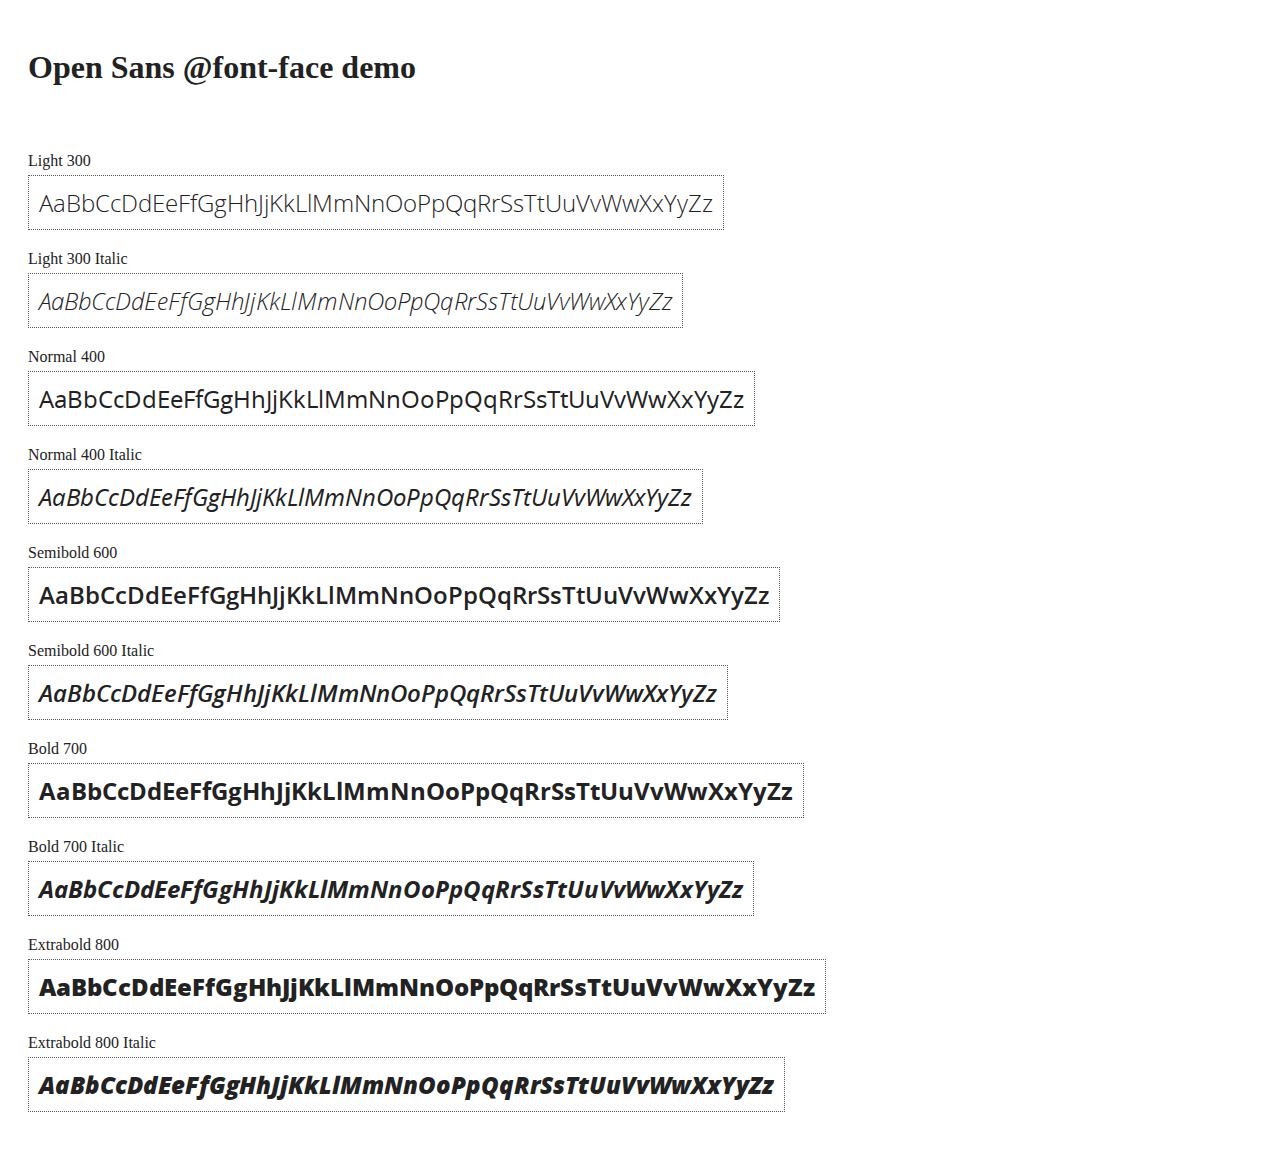
<file: angular-1.6.4/docs/components/open-sans-fontface-1.4.0/index.html>
<!DOCTYPE html>
<html>
	<head>
		<title>Open Sans @font-face demo</title>
		<meta charset="UTF-8" />
		<link rel="stylesheet" href="open-sans.css" type="text/css" />
		<style>
		body {
			padding: 20px;
			color: #222;
			background: #fff;
		}

		span { display: block; }

		.font-demo {
			display: inline-block;
			margin: 5px 0 20px;
			padding: 10px;
			border: 1px dotted #555;
			font-family: 'Open Sans';
			font-size: 24px;
		}
		</style>
	</head>
	<body>
		<h1>Open Sans @font-face demo</h1>
		<div style="margin-bottom:20px">
			<iframe src="http://ghbtns.com/github-btn.html?user=FontFaceKit&amp;repo=open-sans&amp;type=watch&amp;count=true"
					style="width:110px;height:20px;border:0"></iframe>
			<iframe src="http://ghbtns.com/github-btn.html?user=FontFaceKit&amp;repo=open-sans&amp;type=fork&amp;count=true"
					style="width:95px;height:20px;border:0"></iframe>
		</div>

		<span>Light 300</span>
		<div class="font-demo" style="font-weight:300">
			AaBbCcDdEeFfGgHhJjKkLlMmNnOoPpQqRrSsTtUuVvWwXxYyZz
		</div>

		<span>Light 300 Italic</span>
		<div class="font-demo" style="font-weight:300;font-style:italic">
			AaBbCcDdEeFfGgHhJjKkLlMmNnOoPpQqRrSsTtUuVvWwXxYyZz
		</div>

		<span>Normal 400</span>
		<div class="font-demo">
			AaBbCcDdEeFfGgHhJjKkLlMmNnOoPpQqRrSsTtUuVvWwXxYyZz
		</div>

		<span>Normal 400 Italic</span>
		<div class="font-demo" style="font-style:italic">
			AaBbCcDdEeFfGgHhJjKkLlMmNnOoPpQqRrSsTtUuVvWwXxYyZz
		</div>

		<span>Semibold 600</span>
		<div class="font-demo" style="font-weight:600">
			AaBbCcDdEeFfGgHhJjKkLlMmNnOoPpQqRrSsTtUuVvWwXxYyZz
		</div>

		<span>Semibold 600 Italic</span>
		<div class="font-demo" style="font-weight:600;font-style:italic">
			AaBbCcDdEeFfGgHhJjKkLlMmNnOoPpQqRrSsTtUuVvWwXxYyZz
		</div>

		<span>Bold 700</span>
		<div class="font-demo" style="font-weight:700">
			AaBbCcDdEeFfGgHhJjKkLlMmNnOoPpQqRrSsTtUuVvWwXxYyZz
		</div>

		<span>Bold 700 Italic</span>
		<div class="font-demo" style="font-weight:700;font-style:italic">
			AaBbCcDdEeFfGgHhJjKkLlMmNnOoPpQqRrSsTtUuVvWwXxYyZz
		</div>

		<span>Extrabold 800</span>
		<div class="font-demo" style="font-weight:800">
			AaBbCcDdEeFfGgHhJjKkLlMmNnOoPpQqRrSsTtUuVvWwXxYyZz
		</div>

		<span>Extrabold 800 Italic</span>
		<div class="font-demo" style="font-weight:800;font-style:italic">
			AaBbCcDdEeFfGgHhJjKkLlMmNnOoPpQqRrSsTtUuVvWwXxYyZz
		</div>
	</body>
</html>
</file>
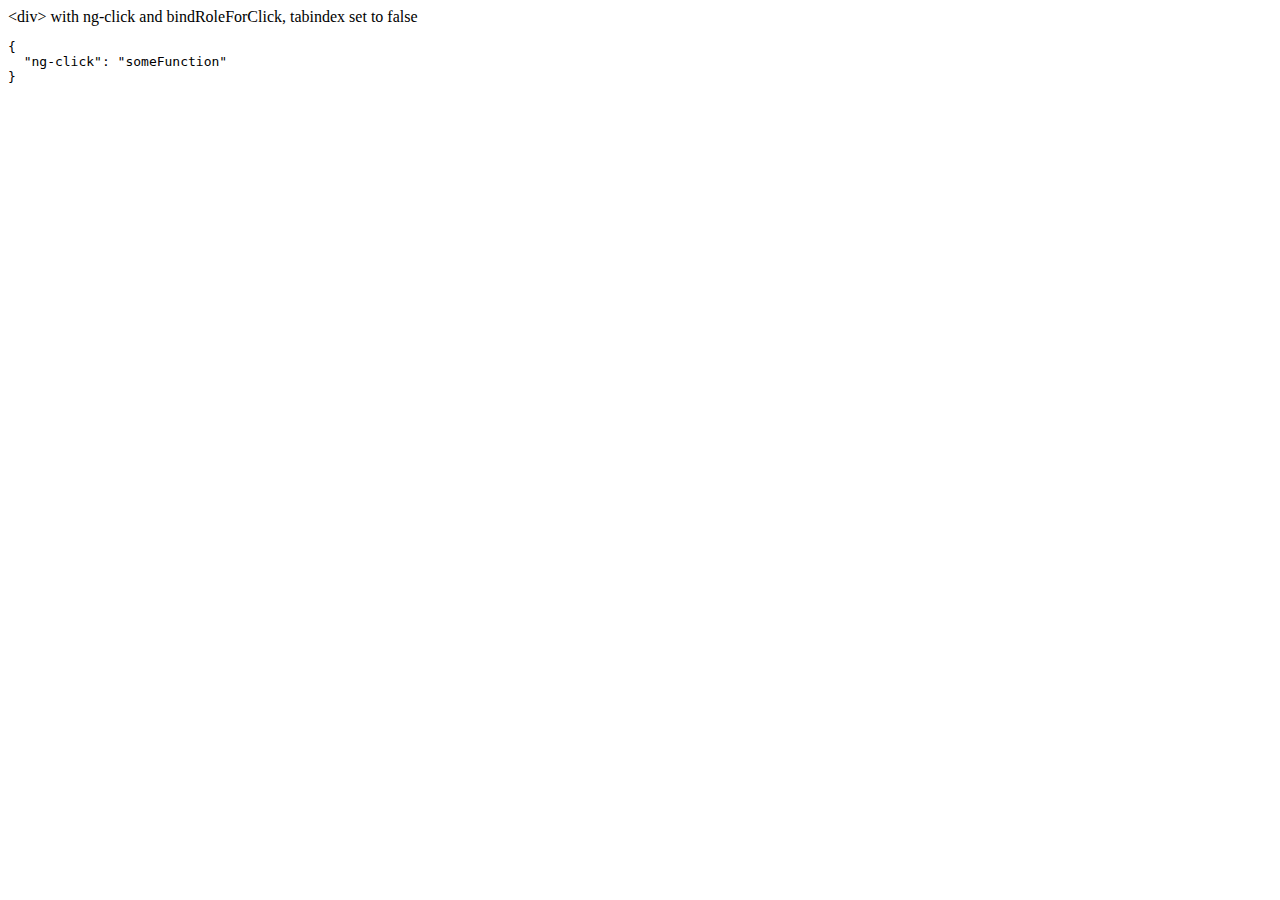
<file: angular-1.6.4/docs/examples/example-accessibility-ng-click/index.html>
<!doctype html>
<html lang="en">
<head>
  <meta charset="UTF-8">
  <title>Example - example-accessibility-ng-click</title>
  

  <script src="../../../angular.min.js"></script>
  <script src="../../../angular-aria.js"></script>
  

  
</head>
<body ng-app="ngAria_ngClickExample">
   <div ng-click="someFunction" show-attrs>
   &lt;div&gt; with ng-click and bindRoleForClick, tabindex set to false
 </div>
<script>
 angular.module('ngAria_ngClickExample', ['ngAria'], function config($ariaProvider) {
   $ariaProvider.config({
     bindRoleForClick: false,
     tabindex: false
   });
 })
 .directive('showAttrs', function() {
   return function(scope, el, attrs) {
     var pre = document.createElement('pre');
     el.after(pre);
     scope.$watch(function() {
       var attrs = {};
       Array.prototype.slice.call(el[0].attributes, 0).forEach(function(item) {
         if (item.name !== 'show-attrs') {
           attrs[item.name] = item.value;
         }
       });
       return attrs;
     }, function(newAttrs, oldAttrs) {
       pre.textContent = JSON.stringify(newAttrs, null, 2);
     }, true);
   }
 });
</script>
</body>
</html>
</file>
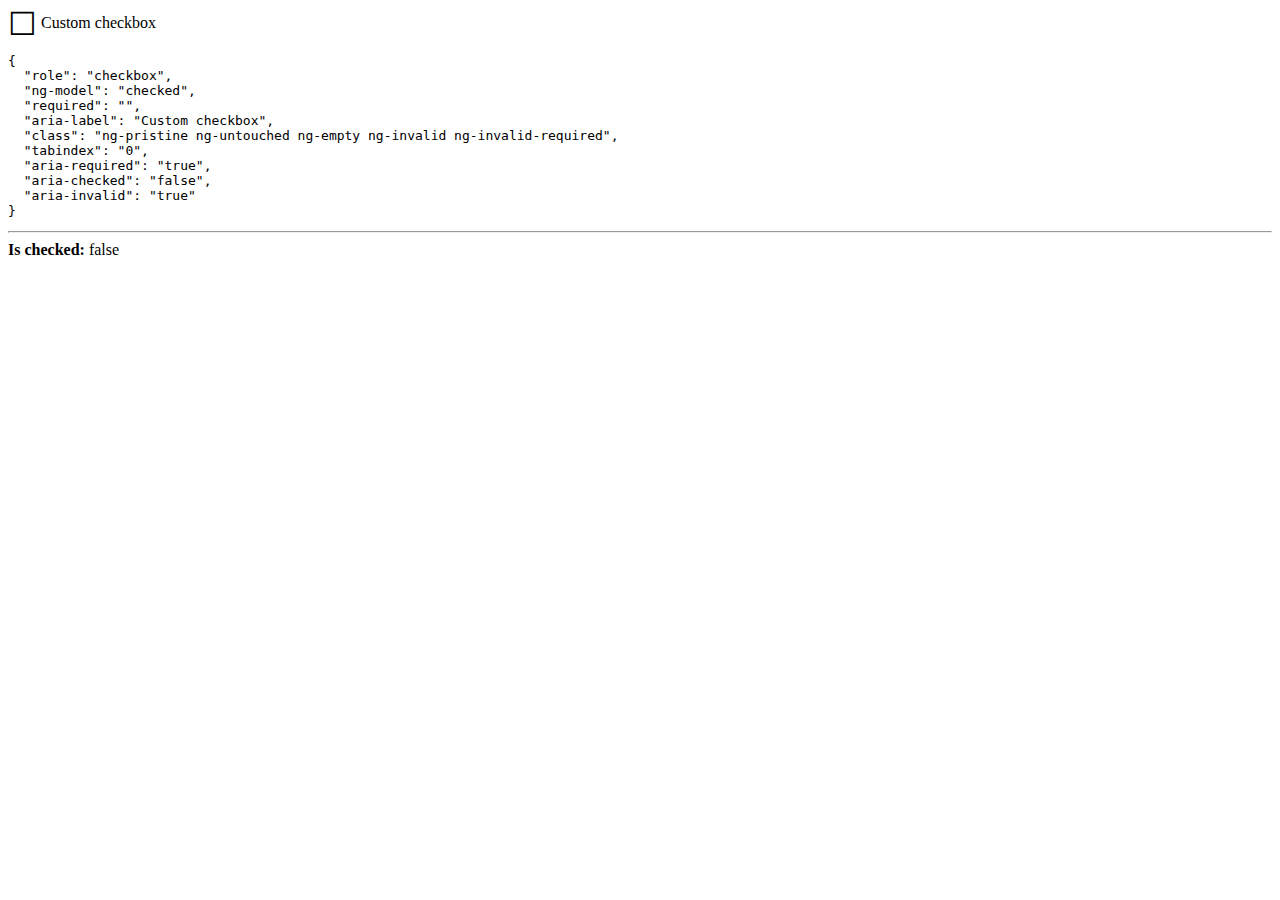
<file: angular-1.6.4/docs/examples/example-accessibility-ng-model/index.html>
<!doctype html>
<html lang="en">
<head>
  <meta charset="UTF-8">
  <title>Example - example-accessibility-ng-model</title>
  <link href="style.css" rel="stylesheet" type="text/css">
  

  <script src="../../../angular.min.js"></script>
  <script src="../../../angular-aria.js"></script>
  <script src="script.js"></script>
  

  
</head>
<body ng-app="ngAria_ngModelExample">
  <form>
  <custom-checkbox role="checkbox" ng-model="checked" required
      aria-label="Custom checkbox" show-attrs>
    Custom checkbox
  </custom-checkbox>
</form>
<hr />
<b>Is checked:</b> {{ !!checked }}
</body>
</html>
</file>
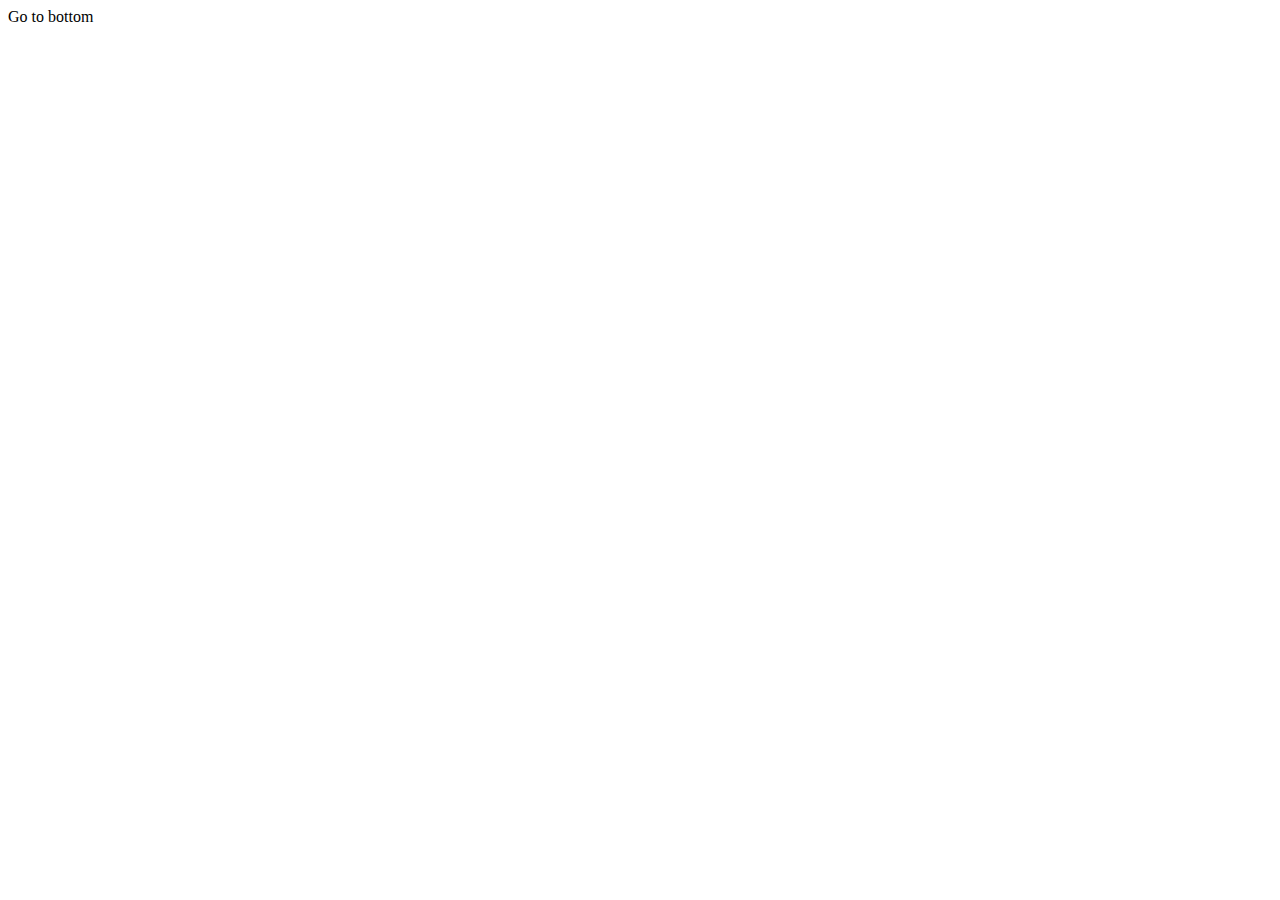
<file: angular-1.6.4/docs/examples/example-anchor-scroll/index.html>
<!doctype html>
<html lang="en">
<head>
  <meta charset="UTF-8">
  <title>Example - example-anchor-scroll</title>
  <link href="style.css" rel="stylesheet" type="text/css">
  

  <script src="../../../angular.min.js"></script>
  <script src="script.js"></script>
  

  
</head>
<body ng-app="anchorScrollExample">
  <div id="scrollArea" ng-controller="ScrollController">
  <a ng-click="gotoBottom()">Go to bottom</a>
  <a id="bottom"></a> You're at the bottom!
</div>
</body>
</html>
</file>
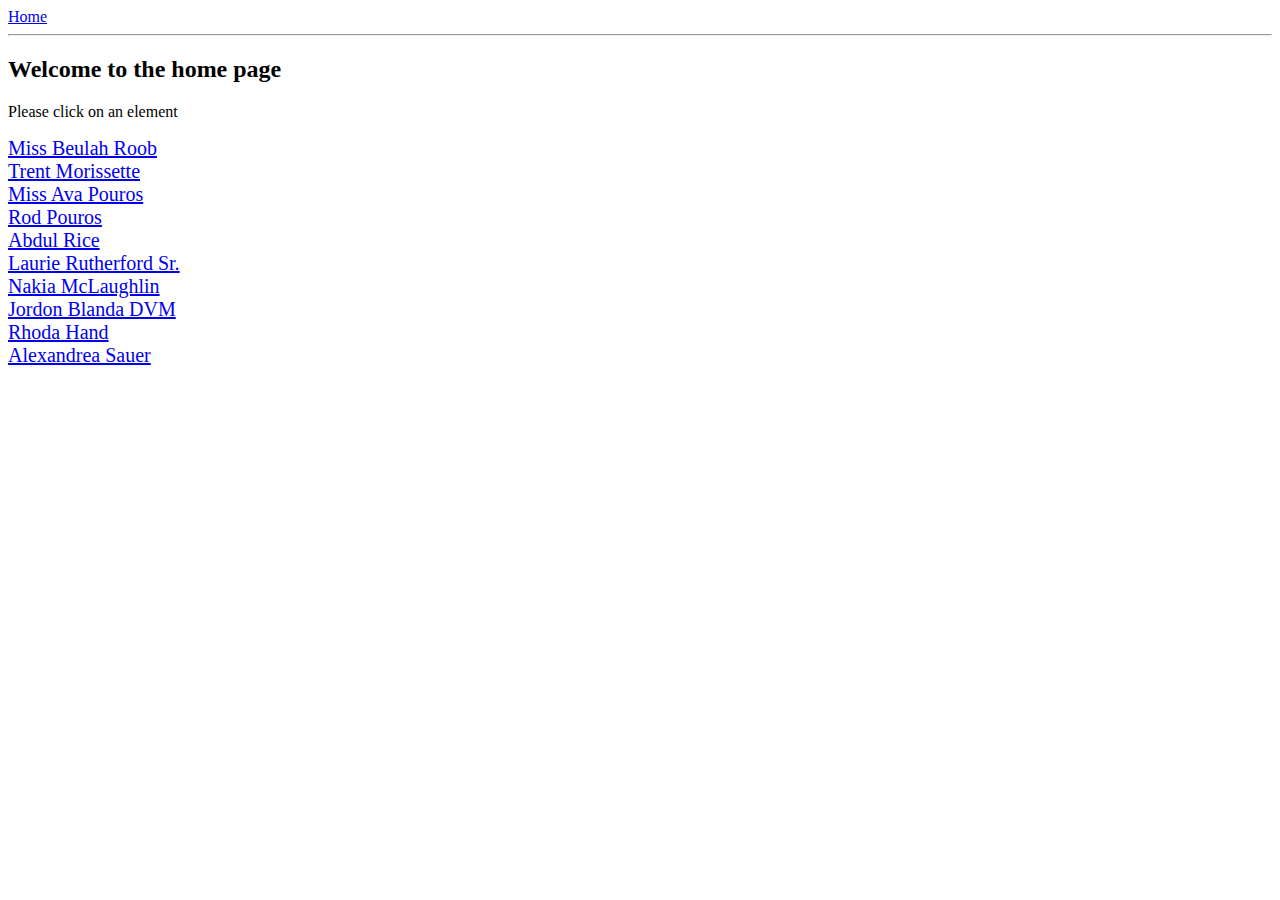
<file: angular-1.6.4/docs/examples/example-anchoringExample/index.html>
<!doctype html>
<html lang="en">
<head>
  <meta charset="UTF-8">
  <title>Example - example-anchoringExample</title>
  <link href="animations.css" rel="stylesheet" type="text/css">
  

  <script src="../../../angular.min.js"></script>
  <script src="../../../angular-animate.js"></script>
  <script src="../../../angular-route.js"></script>
  <script src="script.js"></script>
  

  
</head>
<body ng-app="anchoringExample">
  <a href="#!/">Home</a>
<hr />
<div class="view-container">
  <div ng-view class="view"></div>
</div>
</body>
</html>
</file>
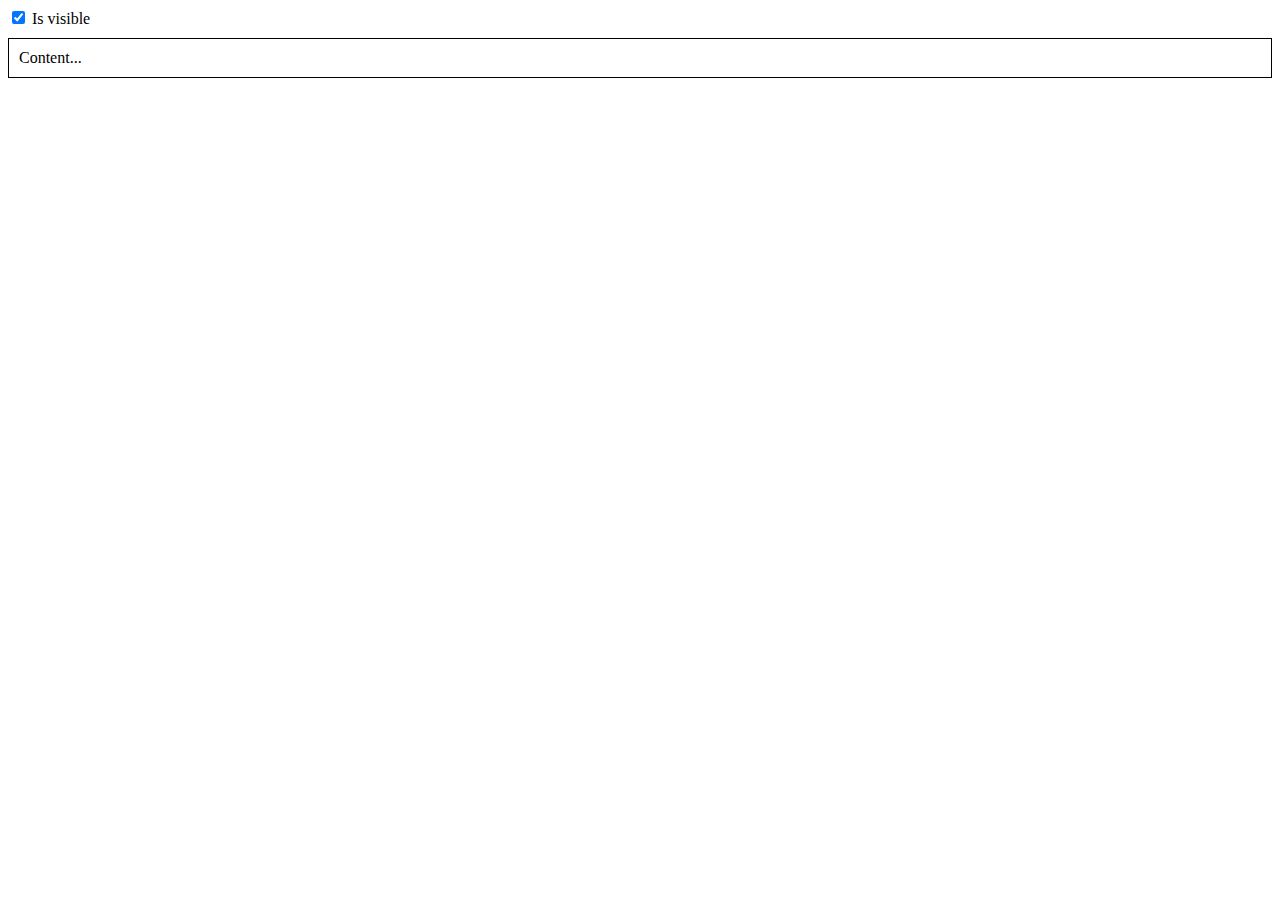
<file: angular-1.6.4/docs/examples/example-animate-ng-show/index.html>
<!doctype html>
<html lang="en">
<head>
  <meta charset="UTF-8">
  <title>Example - example-animate-ng-show</title>
  <link href="animations.css" rel="stylesheet" type="text/css">
  

  <script src="../../../angular.min.js"></script>
  <script src="../../../angular-animate.js"></script>
  

  
</head>
<body ng-app="ngAnimate">
  <div ng-init="checked = true">
  <label>
    <input type="checkbox" ng-model="checked" />
    Is visible
  </label>
  <div class="content-area sample-show-hide" ng-show="checked">
    Content...
  </div>
</div>
</body>
</html>
</file>
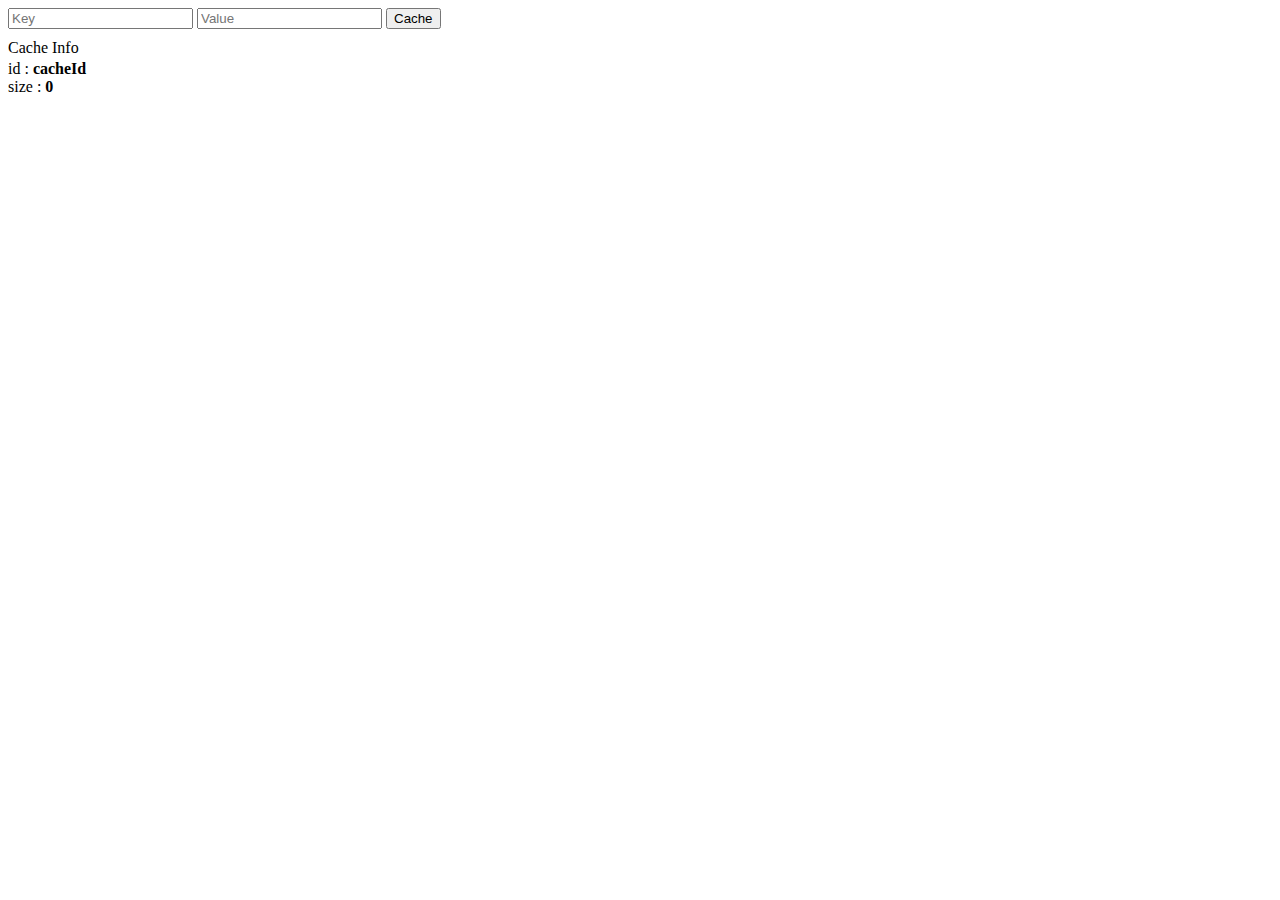
<file: angular-1.6.4/docs/examples/example-cache-factory/index.html>
<!doctype html>
<html lang="en">
<head>
  <meta charset="UTF-8">
  <title>Example - example-cache-factory</title>
  <link href="style.css" rel="stylesheet" type="text/css">
  

  <script src="../../../angular.min.js"></script>
  <script src="script.js"></script>
  

  
</head>
<body ng-app="cacheExampleApp">
  <div ng-controller="CacheController">
  <input ng-model="newCacheKey" placeholder="Key">
  <input ng-model="newCacheValue" placeholder="Value">
  <button ng-click="put(newCacheKey, newCacheValue)">Cache</button>

  <p ng-if="keys.length">Cached Values</p>
  <div ng-repeat="key in keys">
    <span ng-bind="key"></span>
    <span>: </span>
    <b ng-bind="cache.get(key)"></b>
  </div>

  <p>Cache Info</p>
  <div ng-repeat="(key, value) in cache.info()">
    <span ng-bind="key"></span>
    <span>: </span>
    <b ng-bind="value"></b>
  </div>
</div>
</body>
</html>
</file>
<file: angular-1.6.4/docs/components/open-sans-fontface-1.4.0/open-sans.css>
/* BEGIN Light */
@font-face {
  font-family: 'Open Sans';
  src: url("./fonts/Light/OpenSans-Light.eot?v=1.1.0");
  src: url("./fonts/Light/OpenSans-Light.eot?#iefix&v=1.1.0") format("embedded-opentype"), url("./fonts/Light/OpenSans-Light.woff?v=1.1.0") format("woff"), url("./fonts/Light/OpenSans-Light.ttf?v=1.1.0") format("truetype"), url("./fonts/Light/OpenSans-Light.svg?v=1.1.0#OpenSansBold") format("svg");
  font-weight: 300;
  font-style: normal;
}
/* END Light */
/* BEGIN Light Italic */
@font-face {
  font-family: 'Open Sans';
  src: url("./fonts/LightItalic/OpenSans-LightItalic.eot?v=1.1.0");
  src: url("./fonts/LightItalic/OpenSans-LightItalic.eot?#iefix&v=1.1.0") format("embedded-opentype"), url("./fonts/LightItalic/OpenSans-LightItalic.woff?v=1.1.0") format("woff"), url("./fonts/LightItalic/OpenSans-LightItalic.ttf?v=1.1.0") format("truetype"), url("./fonts/LightItalic/OpenSans-LightItalic.svg?v=1.1.0#OpenSansBold") format("svg");
  font-weight: 300;
  font-style: italic;
}
/* END Light Italic */
/* BEGIN Regular */
@font-face {
  font-family: 'Open Sans';
  src: url("./fonts/Regular/OpenSans-Regular.eot?v=1.1.0");
  src: url("./fonts/Regular/OpenSans-Regular.eot?#iefix&v=1.1.0") format("embedded-opentype"), url("./fonts/Regular/OpenSans-Regular.woff?v=1.1.0") format("woff"), url("./fonts/Regular/OpenSans-Regular.ttf?v=1.1.0") format("truetype"), url("./fonts/Regular/OpenSans-Regular.svg?v=1.1.0#OpenSansBold") format("svg");
  font-weight: normal;
  font-style: normal;
}
/* END Regular */
/* BEGIN Italic */
@font-face {
  font-family: 'Open Sans';
  src: url("./fonts/Italic/OpenSans-Italic.eot?v=1.1.0");
  src: url("./fonts/Italic/OpenSans-Italic.eot?#iefix&v=1.1.0") format("embedded-opentype"), url("./fonts/Italic/OpenSans-Italic.woff?v=1.1.0") format("woff"), url("./fonts/Italic/OpenSans-Italic.ttf?v=1.1.0") format("truetype"), url("./fonts/Italic/OpenSans-Italic.svg?v=1.1.0#OpenSansBold") format("svg");
  font-weight: normal;
  font-style: italic;
}
/* END Italic */
/* BEGIN Semibold */
@font-face {
  font-family: 'Open Sans';
  src: url("./fonts/Semibold/OpenSans-Semibold.eot?v=1.1.0");
  src: url("./fonts/Semibold/OpenSans-Semibold.eot?#iefix&v=1.1.0") format("embedded-opentype"), url("./fonts/Semibold/OpenSans-Semibold.woff?v=1.1.0") format("woff"), url("./fonts/Semibold/OpenSans-Semibold.ttf?v=1.1.0") format("truetype"), url("./fonts/Semibold/OpenSans-Semibold.svg?v=1.1.0#OpenSansBold") format("svg");
  font-weight: 600;
  font-style: normal;
}
/* END Semibold */
/* BEGIN Semibold Italic */
@font-face {
  font-family: 'Open Sans';
  src: url("./fonts/SemiboldItalic/OpenSans-SemiboldItalic.eot?v=1.1.0");
  src: url("./fonts/SemiboldItalic/OpenSans-SemiboldItalic.eot?#iefix&v=1.1.0") format("embedded-opentype"), url("./fonts/SemiboldItalic/OpenSans-SemiboldItalic.woff?v=1.1.0") format("woff"), url("./fonts/SemiboldItalic/OpenSans-SemiboldItalic.ttf?v=1.1.0") format("truetype"), url("./fonts/SemiboldItalic/OpenSans-SemiboldItalic.svg?v=1.1.0#OpenSansBold") format("svg");
  font-weight: 600;
  font-style: italic;
}
/* END Semibold Italic */
/* BEGIN Bold */
@font-face {
  font-family: 'Open Sans';
  src: url("./fonts/Bold/OpenSans-Bold.eot?v=1.1.0");
  src: url("./fonts/Bold/OpenSans-Bold.eot?#iefix&v=1.1.0") format("embedded-opentype"), url("./fonts/Bold/OpenSans-Bold.woff?v=1.1.0") format("woff"), url("./fonts/Bold/OpenSans-Bold.ttf?v=1.1.0") format("truetype"), url("./fonts/Bold/OpenSans-Bold.svg?v=1.1.0#OpenSansBold") format("svg");
  font-weight: bold;
  font-style: normal;
}
/* END Bold */
/* BEGIN Bold Italic */
@font-face {
  font-family: 'Open Sans';
  src: url("./fonts/BoldItalic/OpenSans-BoldItalic.eot?v=1.1.0");
  src: url("./fonts/BoldItalic/OpenSans-BoldItalic.eot?#iefix&v=1.1.0") format("embedded-opentype"), url("./fonts/BoldItalic/OpenSans-BoldItalic.woff?v=1.1.0") format("woff"), url("./fonts/BoldItalic/OpenSans-BoldItalic.ttf?v=1.1.0") format("truetype"), url("./fonts/BoldItalic/OpenSans-BoldItalic.svg?v=1.1.0#OpenSansBold") format("svg");
  font-weight: bold;
  font-style: italic;
}
/* END Bold Italic */
/* BEGIN Extrabold */
@font-face {
  font-family: 'Open Sans';
  src: url("./fonts/ExtraBold/OpenSans-ExtraBold.eot?v=1.1.0");
  src: url("./fonts/ExtraBold/OpenSans-ExtraBold.eot?#iefix&v=1.1.0") format("embedded-opentype"), url("./fonts/ExtraBold/OpenSans-ExtraBold.woff?v=1.1.0") format("woff"), url("./fonts/ExtraBold/OpenSans-ExtraBold.ttf?v=1.1.0") format("truetype"), url("./fonts/ExtraBold/OpenSans-ExtraBold.svg?v=1.1.0#OpenSansBold") format("svg");
  font-weight: 800;
  font-style: normal;
}
/* END Extrabold */
/* BEGIN Extrabold Italic */
@font-face {
  font-family: 'Open Sans';
  src: url("./fonts/ExtraBoldItalic/OpenSans-ExtraBoldItalic.eot?v=1.1.0");
  src: url("./fonts/ExtraBoldItalic/OpenSans-ExtraBoldItalic.eot?#iefix&v=1.1.0") format("embedded-opentype"), url("./fonts/ExtraBoldItalic/OpenSans-ExtraBoldItalic.woff?v=1.1.0") format("woff"), url("./fonts/ExtraBoldItalic/OpenSans-ExtraBoldItalic.ttf?v=1.1.0") format("truetype"), url("./fonts/ExtraBoldItalic/OpenSans-ExtraBoldItalic.svg?v=1.1.0#OpenSansBold") format("svg");
  font-weight: 800;
  font-style: italic;
}
/* END Extrabold Italic */
</file>
<file: angular-1.6.4/docs/examples/example-accessibility-ng-model/style.css>
custom-checkbox {
  cursor: pointer;
  display: inline-block;
}

custom-checkbox .icon:before {
  content: '\2610';
  display: inline-block;
  font-size: 2em;
  line-height: 1;
  speak: none;
  vertical-align: middle;
}

custom-checkbox.checked .icon:before {
  content: '\2611';
}
</file>
<file: angular-1.6.4/docs/examples/example-anchor-scroll/style.css>
#scrollArea {
  height: 280px;
  overflow: auto;
}

#bottom {
  display: block;
  margin-top: 2000px;
}
</file>
<file: angular-1.6.4/docs/examples/example-animate-ng-show/animations.css>
.content-area {
  border: 1px solid black;
  margin-top: 10px;
  padding: 10px;
}

.sample-show-hide {
  transition: all linear 0.5s;
}
.sample-show-hide.ng-hide {
  opacity: 0;
}
</file>
<file: angular-1.6.4/docs/examples/example-cache-factory/style.css>
p {
  margin: 10px 0 3px;
}
</file>
<file: angular-1.6.4/docs/examples/example-anchoringExample/animations.css>
.record {
  display:block;
  font-size:20px;
}
.profile {
  background:black;
  color:white;
  font-size:100px;
}
.view-container {
  position:relative;
}
.view-container > .view.ng-animate {
  position:absolute;
  top:0;
  left:0;
  width:100%;
  min-height:500px;
}
.view.ng-enter, .view.ng-leave,
.record.ng-anchor {
  transition:0.5s linear all;
}
.view.ng-enter {
  transform:translateX(100%);
}
.view.ng-enter.ng-enter-active, .view.ng-leave {
  transform:translateX(0%);
}
.view.ng-leave.ng-leave-active {
  transform:translateX(-100%);
}
.record.ng-anchor-out {
  background:red;
}
</file>
